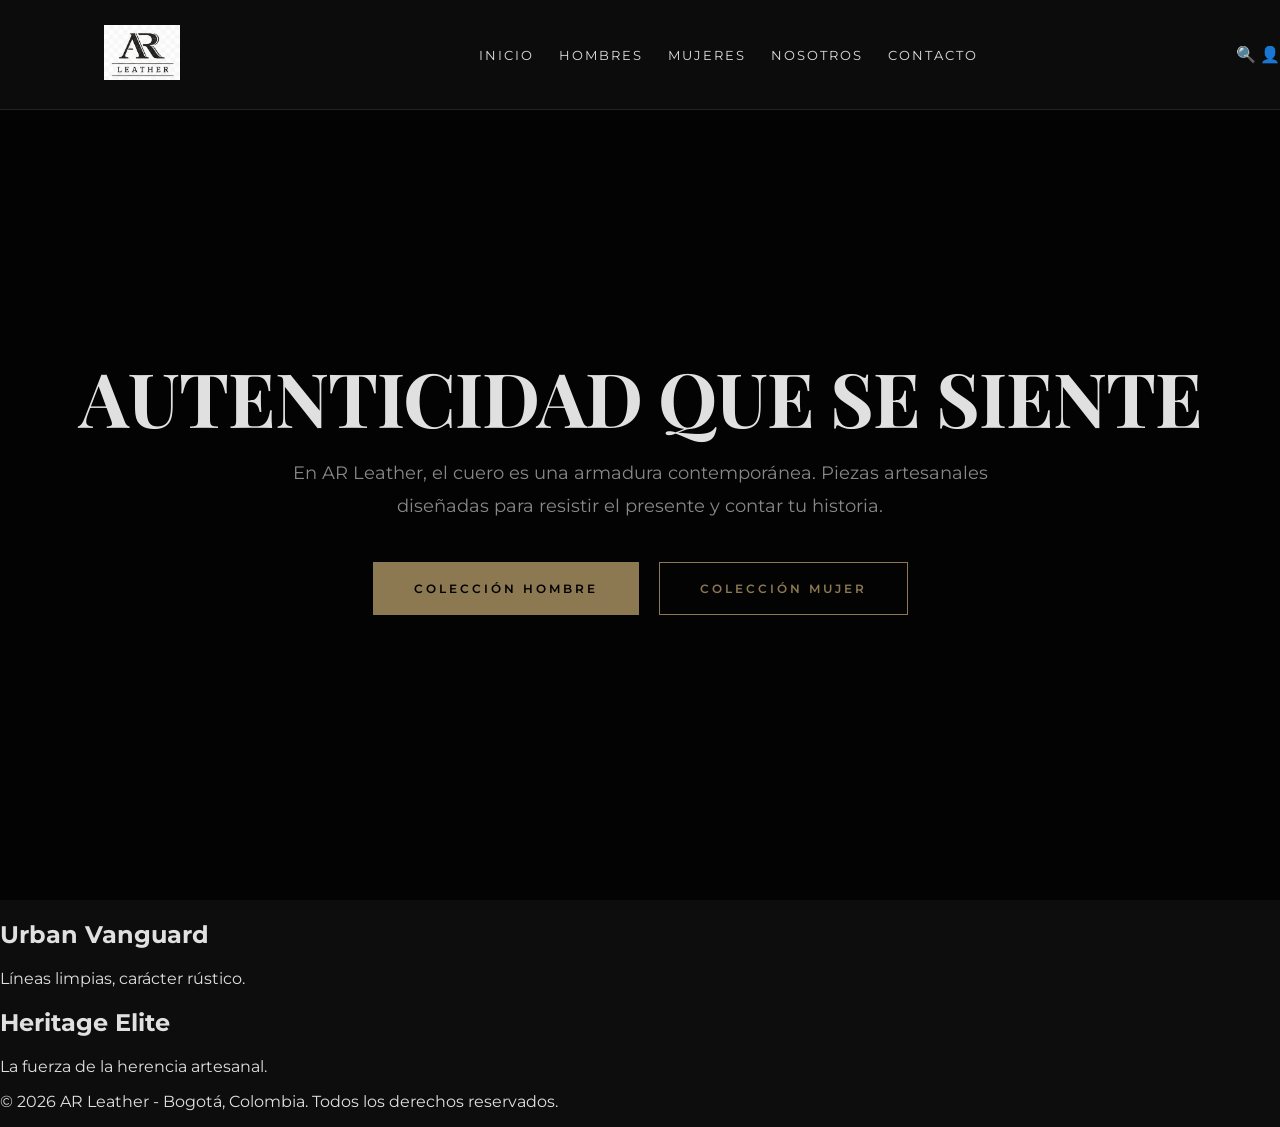
<file: index.html>
<!DOCTYPE html>
<html lang="es">
<head>
    <meta charset="UTF-8">
    <meta name="viewport" content="width=device-width, initial-scale=1.0">
    <title>AR Leather | Carácter y Legado</title>
    <link rel="stylesheet" href="style.css">
    <link href="https://fonts.googleapis.com/css2?family=Playfair+Display:wght@700&family=Montserrat:wght@300;400;600&display=swap" rel="stylesheet">
</head>
<body>

    <header>
        <nav class="navbar">
            <div class="logo">
                <a href="index.html">
                    <img src="logo-ar.png" alt="AR Leather Logo">
                </a>
            </div>
            
            <ul class="nav-links">
                <li><a href="index.html">Inicio</a></li>
                <li><a href="hombres.html">Hombres</a></li>
                <li><a href="mujeres.html">Mujeres</a></li>
                <li><a href="#">Nosotros</a></li>
                <li><a href="#">Contacto</a></li>
            </ul>
            <div class="nav-icons">
                <span>🔍</span>
                <span>👤</span>
                <span>🛒</span>
            </div>
        </nav>
    </header>

    <main>
        <section class="hero">
            <div class="hero-content">
                <h1>AUTENTICIDAD QUE SE SIENTE</h1>
                <p>En AR Leather, el cuero es una armadura contemporánea. Piezas artesanales diseñadas para resistir el presente y contar tu historia.</p>
                <div class="cta-buttons">
                    <a href="hombres.html" class="btn-primary">Colección Hombre</a>
                    <a href="mujeres.html" class="btn-secondary">Colección Mujer</a>
                </div>
            </div>
        </section>

        <section class="categories">
            <div class="category-card" id="cat-urban">
                <h2>Urban Vanguard</h2>
                <p>Líneas limpias, carácter rústico.</p>
            </div>
            <div class="category-card" id="cat-heritage">
                <h2>Heritage Elite</h2>
                <p>La fuerza de la herencia artesanal.</p>
            </div>
        </section>
    </main>

    <footer>
        <p>&copy; 2026 AR Leather - Bogotá, Colombia. Todos los derechos reservados.</p>
    </footer>

</body>
</html>
</file>
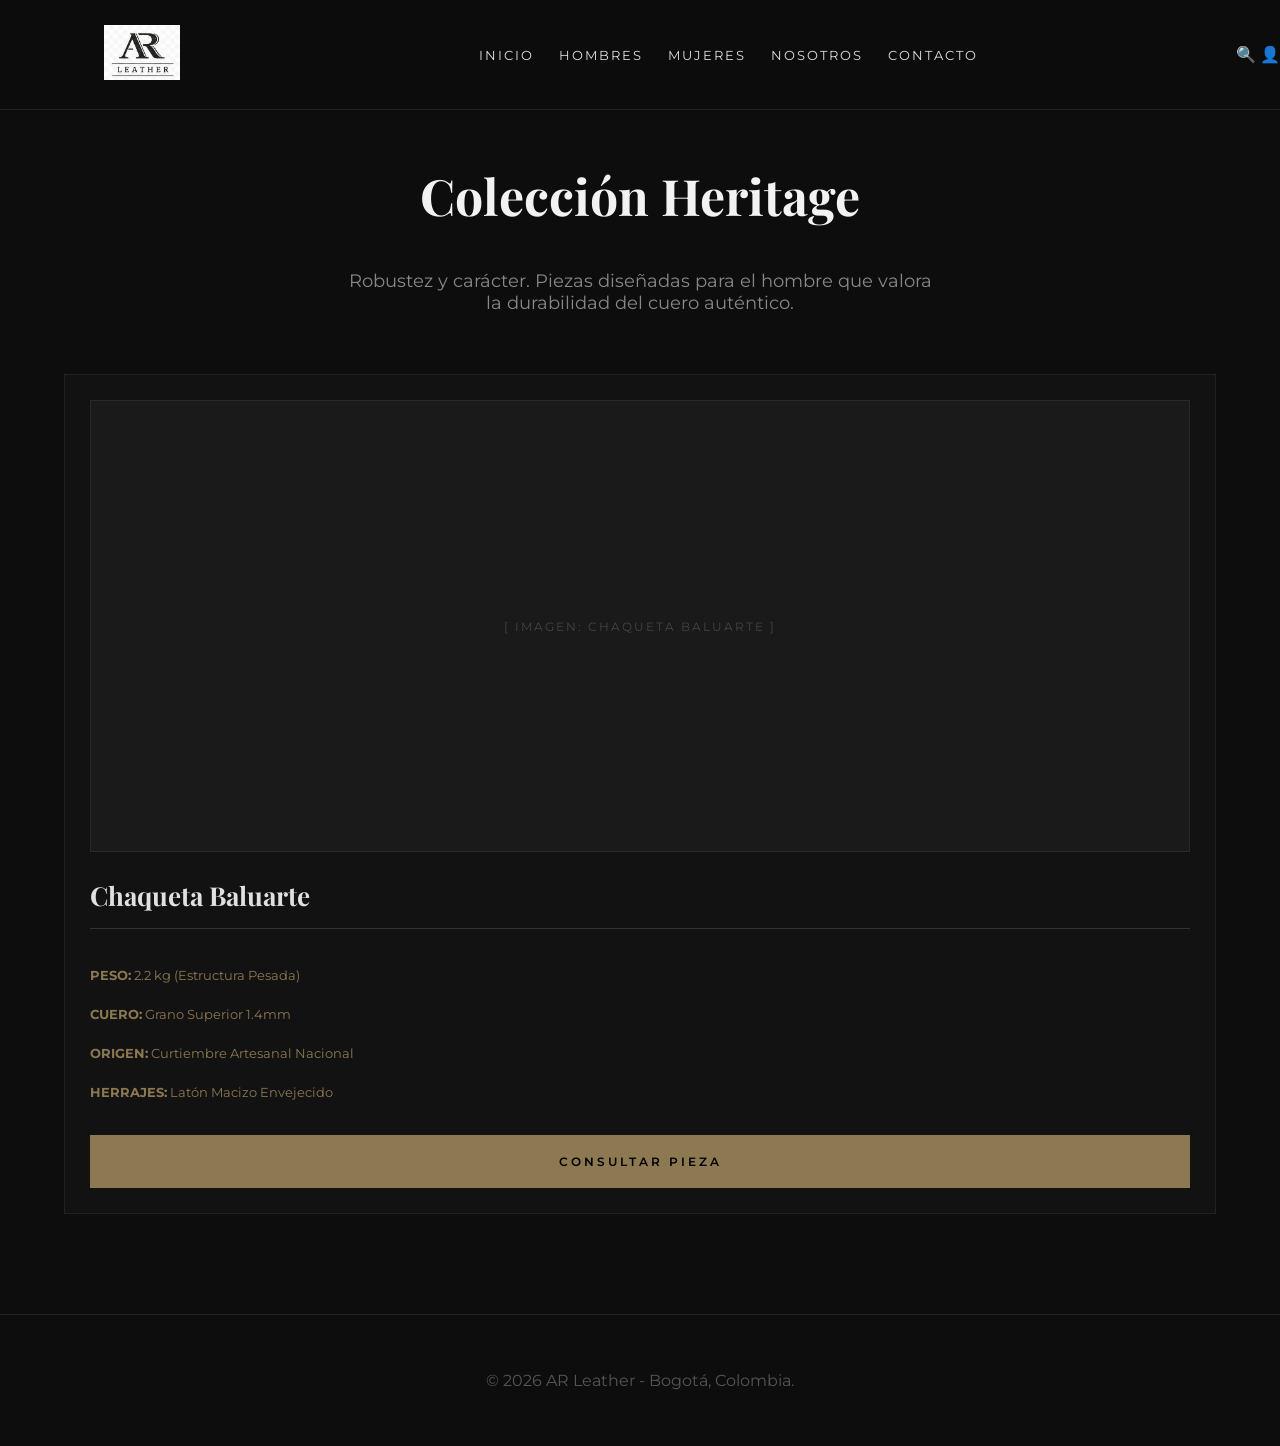
<file: hombres.html>
<!DOCTYPE html>
<html lang="es">
<head>
    <meta charset="UTF-8">
    <meta name="viewport" content="width=device-width, initial-scale=1.0">
    <title>Colección Hombre | AR Leather</title>
    <link rel="stylesheet" href="style.css">
    <link href="https://fonts.googleapis.com/css2?family=Playfair+Display:wght@700&family=Montserrat:wght@300;400;600&display=swap" rel="stylesheet">
</head>
<body>

    <header>
        <nav class="navbar">
            <div class="logo">
                <a href="index.html">
                    <img src="logo-ar.png" alt="AR Leather Logo">
                </a>
            </div>
            
            <ul class="nav-links">
                <li><a href="index.html">Inicio</a></li>
                <li><a href="hombres.html">Hombres</a></li>
                <li><a href="mujeres.html">Mujeres</a></li>
                <li><a href="#">Nosotros</a></li>
                <li><a href="#">Contacto</a></li>
            </ul>
            <div class="nav-icons">
                <span>🔍</span>
                <span>👤</span>
                <span>🛒</span>
            </div>
        </nav>
    </header>

    <main style="padding-top: 120px;">
        <section class="product-intro" style="text-align: center; margin-bottom: 60px; padding: 0 20px;">
            <h1 style="font-family: 'Playfair Display'; font-size: 50px; color: #f2f2f2;">Colección Heritage</h1>
            <p style="color: #888; max-width: 600px; margin: 0 auto; font-size: 18px;">Robustez y carácter. Piezas diseñadas para el hombre que valora la durabilidad del cuero auténtico.</p>
        </section>

        <section class="product-grid" style="display: grid; grid-template-columns: repeat(auto-fit, minmax(320px, 1fr)); gap: 40px; padding: 0 5% 100px;">
            <div class="product-card" style="background: #121212; border: 1px solid #222; padding: 25px; transition: 0.3s;">
                <div style="height: 450px; background: #1a1a1a; margin-bottom: 25px; display: flex; align-items: center; justify-content: center; border: 1px solid #2a2a2a;">
                    <p style="color: #444; font-size: 12px; letter-spacing: 2px;">[ IMAGEN: CHAQUETA BALUARTE ]</p>
                </div>
                <h3 style="font-family: 'Playfair Display'; font-size: 26px; margin-bottom: 15px;">Chaqueta Baluarte</h3>
                <div class="tech-specs" style="font-size: 13px; color: #8C7851; border-top: 1px solid #333; padding-top: 20px; line-height: 2;">
                    <p><strong>PESO:</strong> 2.2 kg (Estructura Pesada)</p>
                    <p><strong>CUERO:</strong> Grano Superior 1.4mm</p>
                    <p><strong>ORIGEN:</strong> Curtiembre Artesanal Nacional</p>
                    <p><strong>HERRAJES:</strong> Latón Macizo Envejecido</p>
                </div>
                <a href="#" class="btn-primary" style="display: block; text-align: center; margin-top: 30px; padding: 18px; text-decoration: none;">Consultar Pieza</a>
            </div>
        </section>
    </main>

    <footer style="padding: 40px; text-align: center; border-top: 1px solid #222; color: #555;">
        <p>&copy; 2026 AR Leather - Bogotá, Colombia.</p>
    </footer>

</body>
</html>
</file>
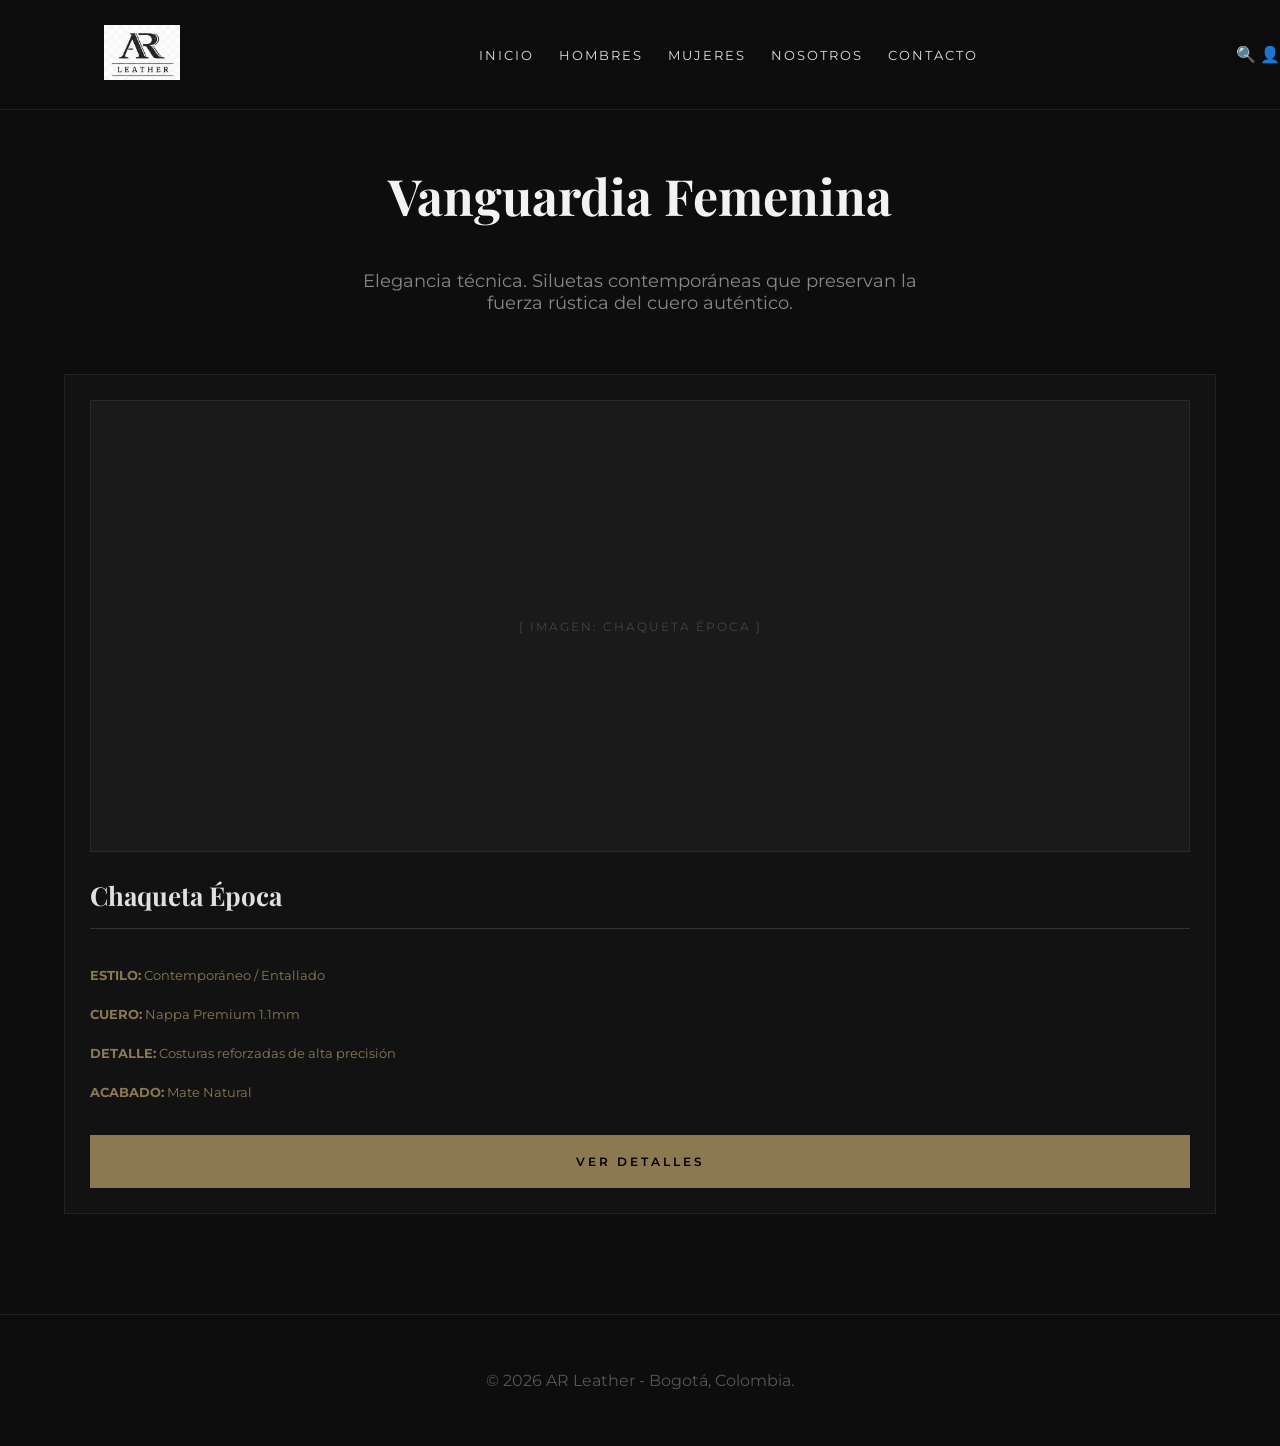
<file: mujeres.html>
<!DOCTYPE html>
<html lang="es">
<head>
    <meta charset="UTF-8">
    <meta name="viewport" content="width=device-width, initial-scale=1.0">
    <title>Colección Mujer | AR Leather</title>
    <link rel="stylesheet" href="style.css">
    <link href="https://fonts.googleapis.com/css2?family=Playfair+Display:wght@700&family=Montserrat:wght@300;400;600&display=swap" rel="stylesheet">
</head>
<body>

    <header>
        <nav class="navbar">
            <div class="logo">
                <a href="index.html">
                    <img src="logo-ar.png" alt="AR Leather Logo">
                </a>
            </div>
            
            <ul class="nav-links">
                <li><a href="index.html">Inicio</a></li>
                <li><a href="hombres.html">Hombres</a></li>
                <li><a href="mujeres.html">Mujeres</a></li>
                <li><a href="#">Nosotros</a></li>
                <li><a href="#">Contacto</a></li>
            </ul>
            <div class="nav-icons">
                <span>🔍</span>
                <span>👤</span>
                <span>🛒</span>
            </div>
        </nav>
    </header>

    <main style="padding-top: 120px;">
        <section class="product-intro" style="text-align: center; margin-bottom: 60px; padding: 0 20px;">
            <h1 style="font-family: 'Playfair Display'; font-size: 50px; color: #f2f2f2;">Vanguardia Femenina</h1>
            <p style="color: #888; max-width: 600px; margin: 0 auto; font-size: 18px;">Elegancia técnica. Siluetas contemporáneas que preservan la fuerza rústica del cuero auténtico.</p>
        </section>

        <section class="product-grid" style="display: grid; grid-template-columns: repeat(auto-fit, minmax(320px, 1fr)); gap: 40px; padding: 0 5% 100px;">
            <div class="product-card" style="background: #121212; border: 1px solid #222; padding: 25px; transition: 0.3s;">
                <div style="height: 450px; background: #1a1a1a; margin-bottom: 25px; display: flex; align-items: center; justify-content: center; border: 1px solid #2a2a2a;">
                    <p style="color: #444; font-size: 12px; letter-spacing: 2px;">[ IMAGEN: CHAQUETA ÉPOCA ]</p>
                </div>
                <h3 style="font-family: 'Playfair Display'; font-size: 26px; margin-bottom: 15px;">Chaqueta Época</h3>
                <div class="tech-specs" style="font-size: 13px; color: #8C7851; border-top: 1px solid #333; padding-top: 20px; line-height: 2;">
                    <p><strong>ESTILO:</strong> Contemporáneo / Entallado</p>
                    <p><strong>CUERO:</strong> Nappa Premium 1.1mm</p>
                    <p><strong>DETALLE:</strong> Costuras reforzadas de alta precisión</p>
                    <p><strong>ACABADO:</strong> Mate Natural</p>
                </div>
                <a href="#" class="btn-primary" style="display: block; text-align: center; margin-top: 30px; padding: 18px; text-decoration: none;">Ver Detalles</a>
            </div>
        </section>
    </main>

    <footer style="padding: 40px; text-align: center; border-top: 1px solid #222; color: #555;">
        <p>&copy; 2026 AR Leather - Bogotá, Colombia.</p>
    </footer>

</body>
</html>
</file>
<file: style.css>
:root {
    --bg-color: #0d0d0d;
    --card-bg: #151515;
    --accent: #8C7851; 
    --text-main: #e0e0e0;
    --text-muted: #888;
}

body {
    margin: 0;
    font-family: 'Montserrat', sans-serif;
    background-color: var(--bg-color);
    /* Textura de cuero sutil para el fondo */
    background-image: url('https://www.transparenttextures.com/patterns/dark-leather.png');
    color: var(--text-main);
}

header {
    background: rgba(13, 13, 13, 0.98);
    padding: 15px 5%;
    border-bottom: 1px solid #222;
    position: fixed;
    width: 100%;
    top: 0;
    z-index: 1000;
}

.navbar {
    display: flex;
    justify-content: space-between;
    align-items: center;
    max-width: 1200px;
    margin: 0 auto;
}

.logo {
    display: flex;
    align-items: center;
    padding: 10px 0;
}

.logo img {
    height: 55px; /* Tamaño ideal para que se vea serio e imponente */
    transition: transform 0.3s ease;
}

.logo img:hover {
    transform: scale(1.02); /* Un movimiento muy sutil, nada futurista */
}

.nav-links {
    list-style: none;
    display: flex;
    gap: 25px;
}

.nav-links a {
    text-decoration: none;
    color: var(--text-main);
    font-size: 13px;
    letter-spacing: 2px;
    text-transform: uppercase;
    transition: 0.4s;
}

.nav-links a:hover {
    color: var(--accent);
}

/* Hero Section Refinada */
.hero {
    height: 100vh;
    display: flex;
    align-items: center;
    justify-content: center;
    text-align: center;
    background: linear-gradient(rgba(0,0,0,0.8), rgba(0,0,0,0.8)), url('https://images.unsplash.com/photo-1552839025-2487955e81f1?q=80&w=2070&auto=format&fit=crop'); /* Imagen temporal de cuero */
    background-size: cover;
    background-attachment: fixed;
}

.hero-content h1 {
    font-family: 'Playfair Display', serif;
    font-size: clamp(40px, 8vw, 75px);
    margin-bottom: 10px;
    letter-spacing: -1px;
}

.hero-content p {
    font-size: 18px;
    color: var(--text-muted);
    max-width: 700px;
    margin: 0 auto 40px;
    line-height: 1.8;
}

/* Botones con sensación de peso */
.cta-buttons {
    display: flex;
    justify-content: center;
    gap: 20px;
}

.btn-primary, .btn-secondary {
    padding: 18px 40px;
    text-decoration: none;
    font-size: 12px;
    letter-spacing: 3px;
    text-transform: uppercase;
    font-weight: 600;
    transition: all 0.5s cubic-bezier(0.19, 1, 0.22, 1);
    border: 1px solid var(--accent);
}

.btn-primary {
    background: var(--accent);
    color: #000;
}

.btn-primary:hover {
    background: transparent;
    color: var(--accent);
    box-shadow: 0 10px 20px rgba(0,0,0,0.4);
}

.btn-secondary {
    background: transparent;
    color: var(--accent);
}

.btn-secondary:hover {
    background: var(--accent);
    color: #000;
}
</file>
